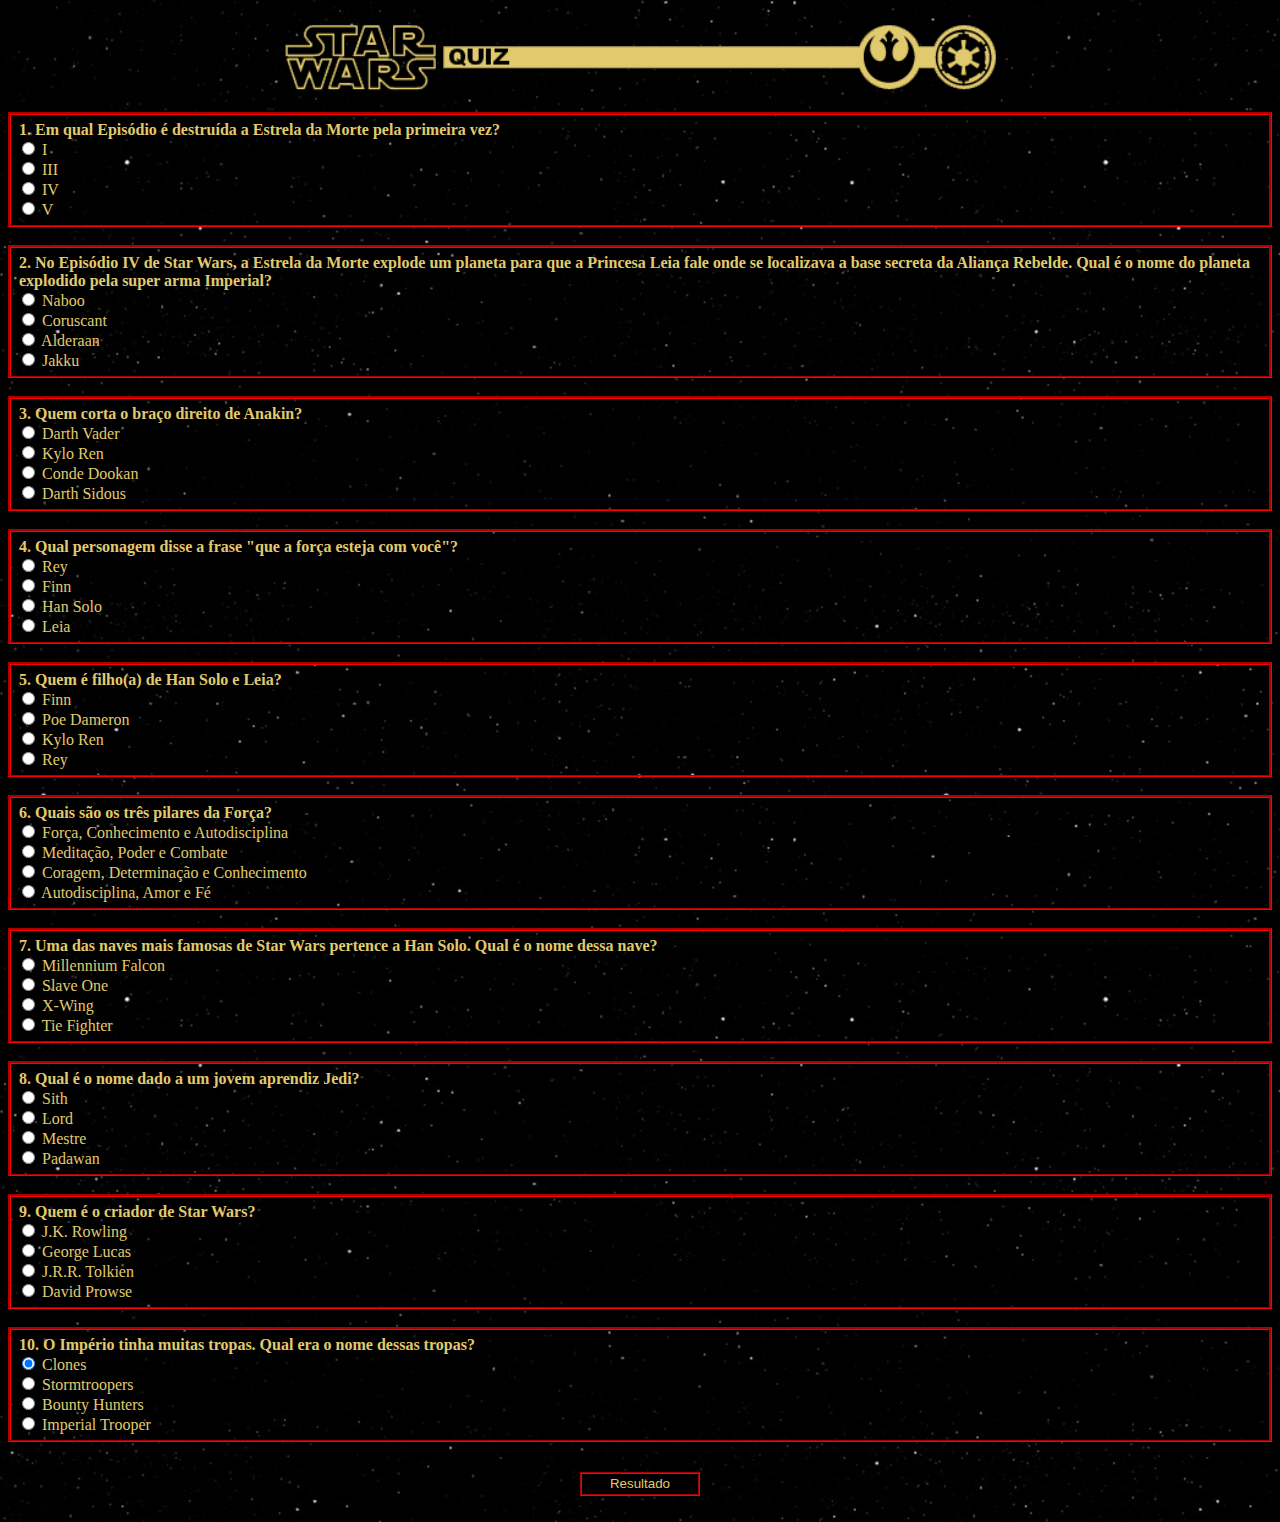
<file: Star Wars Quiz/index.html>
<!DOCTYPE HTML>
<html>
	<head>
		<title> *** STAR WARS *** </title>
        <meta charset = "UTF-8"/>
         <link rel="stylesheet" href="base.css">
	</head>
    <div>
        <img src="star-wars.png" alt="star-wars" class="logo">
    </div>
    <br>

	<body id="home">
	   <form class="formulario" method="post" name="STAR_WARS" >

                <div class="artigo artigo-01">
                    <legend><b>1. Em qual Episódio é destruída a Estrela da Morte pela primeira vez?</b> </legend>
			         <input name="pergunta-01" type="radio" id="I" value="I"  > I <br />
			         <input name="pergunta-01" type="radio" id="III" value="III"/> III <br />
			         <input name="pergunta-01" type="radio" id="IV" value="IV"  /> IV <br />
			         <input name="pergunta-01"  type="radio" id="V" value="V"/> V <br />
                </div>

           <br>


                <div class="artigo artigo-02">
			     <legend><b>2. No Episódio IV de Star Wars, a Estrela da Morte explode um planeta para que a Princesa Leia fale onde se localizava a base secreta da Aliança Rebelde. Qual é o nome do planeta explodido pela super arma Imperial?</b> </legend>
					 <input name="pergunta-02" type="radio" id="Naboo" value="Naboo"  > Naboo <br />
			     <input name="pergunta-02" type="radio" id="Coruscant" value="Coruscant"/> Coruscant <br />
			     <input name="pergunta-02" type="radio" id="Alderaan" value="Alderaan"  /> Alderaan <br />
			     <input name="pergunta-02" type="radio" id="Jakku" value="Jakku"/> Jakku <br />
                </div>

			<br>

			     <div class=" artigo artigo-03">
			     <legend><b>3. Quem corta o braço direito de Anakin?</b> </legend>
                    <input name="pergunta-03" type="radio" id="DV" value="DV"  > Darth Vader <br />
                    <input name="pergunta-03" type="radio" id="KR" value="KR"/> Kylo Ren <br />
                    <input name="pergunta-03" type="radio" id="CD" value="CD"  /> Conde Dookan <br />
                    <input name="pergunta-03" type="radio" id="DS" value="DS"/> Darth Sidous <br />
                </div>

				<br>

			     <div class="artigo artigo-04">
                    <legend><b>4. Qual personagem disse a frase "que a força esteja com você"?</b> </legend>
                    <input name="pergunta-04" type="radio" id="Rey" value="Rey" > Rey <br />
                    <input name="pergunta-04" type="radio" id="Finn" value="Finn"/> Finn <br />
                    <input name="pergunta-04" type="radio" id="HS" value="HS" /> Han Solo <br />
                    <input name="pergunta-04" type="radio" id="Leia" value="Leia"/> Leia <br />
                </div>


			<br>

			     <div class="artigo artigo-05">
                    <legend><b>5. Quem é filho(a) de Han Solo e Leia?</b> </legend>
                    <input name="pergunta-05" type="radio" id="Finn" value="Finn" > Finn <br />
                    <input name="pergunta-05" type="radio" id="PD" value="PD"/> Poe Dameron <br />
                    <input name="pergunta-05" type="radio" id="KR1" value="KR1" /> Kylo Ren <br />
                    <input name="pergunta-05" type="radio" id="Rey2" value="Rey2"/> Rey <br />
                </div>


			<br>

			     <div class="artigo artigo-06">
                    <legend><b>6. Quais são os três pilares da Força?</b> </legend>
                    <input name="pergunta-06" type="radio" id="FCA" value="FCA" > Força, Conhecimento e Autodisciplina <br />
                    <input name="pergunta-06" type="radio" id="MPC" value="MPC"/> Meditação, Poder e Combate <br />
                    <input name="pergunta-06" type="radio" id="CDC" value="CDC"  /> Coragem, Determinação e Conhecimento <br />
                    <input name="pergunta-06" type="radio" id="AAF" value="AAF"/> Autodisciplina, Amor e Fé <br />
                </div>

			<br>

                <div class="artigo artigo-07">
                    <legend><b>7. Uma das naves mais famosas de Star Wars pertence a Han Solo. Qual é o nome dessa nave? </b> </legend>
                    <input name="pergunta-07" type="radio" id="MF" value="MF" > Millennium Falcon <br />
                    <input name="pergunta-07" type="radio" id="SO" value="SO"/> Slave One <br />
                    <input name="pergunta-07" type="radio" id="XW" value="XW"  /> X-Wing <br />
                    <input name="pergunta-07" type="radio" id="TF" value="TF"/> Tie Fighter <br />
                </div>

			<br>

                <div class="artigo artigo-08">
                    <legend><b>8. Qual é o nome dado a um jovem aprendiz Jedi?</b> </legend>
                    <input name="pergunta-08" type="radio" id="Sith" value="Sith" > Sith <br />
                    <input name="pergunta-08" type="radio" id="Lord" value="Lord"/> Lord <br />
                    <input name="pergunta-08" type="radio" id="Mestre" value="Mestre"  /> Mestre <br />
                    <input name="pergunta-08" type="radio" id="Padawan" value="Padawan"/> Padawan <br />
                </div>

			<br>

                <div class="artigo artigo-09">
                    <legend><b>9. Quem é o criador de Star Wars?</b> </legend>
                    <input name="pergunta-09" type="radio" id="JKR" value="JKR" > J.K. Rowling <br />
                    <input name="pergunta-09" type="radio" id="GL" value="GL"/> George Lucas <br />
                    <input name="pergunta-09" type="radio" id="JRRT" value="JRRT"  /> J.R.R. Tolkien <br />
                    <input name="pergunta-09" type="radio" id="DP" value="DP"/> David Prowse <br />
                </div>


			<br>

                <div class="artigo artigo-10">
                    <legend><b>10. O Império tinha muitas tropas. Qual era o nome dessas tropas?</b> </legend>
                    <input name="pergunta-10" type="radio" id="Clones" value="Clones" checked /> Clones <br />
                    <input name="pergunta-10" type="radio" id="Stormtroopers" value="Stormtroopers"/> Stormtroopers <br />
                    <input name="pergunta-10" type="radio" id="BH" value="BH"  /> Bounty Hunters <br />
                    <input name="pergunta-10" type="radio" id="IT" value="IT"/> Imperial Trooper <br />
                </div>

								<input type=submit  value="Resultado" class="botão"/>

        </form>
           <br>




<script type="text/javascript">

var $ = document.querySelector.bind(document);
var $all = document.querySelectorAll.bind(document);

// Pegar Respostas

function pegarRespostas(){

  var radios = $all('input[type="radio"]:checked');

  var respostas = []

  for (var i = 0, length = radios.length; i < length; i++){
     if (radios[i].checked){
       respostas.push(radios[i].value)
     }
  }

  verificarPontuacao(respostas)
}

// verificar Pontuação

function verificarPontuacao(respostas){

  var pontuacao = 0

  if (respostas[0] === "IV"){ var pontuacao = pontuacao + 10 } 
  if (respostas[1] === "Alderaan"){ var pontuacao = pontuacao + 10 } 
  if (respostas[2] === "CD"){ var pontuacao = pontuacao + 10 } 
  if (respostas[3] === "HS"){ var pontuacao = pontuacao + 10 } 
  if (respostas[4] === "KR1"){ var pontuacao = pontuacao + 10 } 
  if (respostas[5] === "KR1"){ var pontuacao = pontuacao + 10 } 
  if (respostas[6] === "FCA"){ var pontuacao = pontuacao + 10 }
  if (respostas[7] === "Padawan"){ var pontuacao = pontuacao + 10 }
  if (respostas[8] === "GL"){ var pontuacao = pontuacao + 10 }
  if (respostas[9] === "Stormtroopers"){ var pontuacao = pontuacao + 10 }


  mostrarPontuacao(pontuacao)

}


function mostrarPontuacao(pontuacao){

  if(pontuacao == 0){
    alert("Sua pontuação foi: " + pontuacao + " pontos. Bateu a nave!")
  }
  if(pontuacao >= 10 && pontuacao <= 40){
    alert("Sua pontuação foi: " + pontuacao + " pontos. Cuidado com o lado negro da força!")
  }
  if(pontuacao >= 50 && pontuacao <= 90){
    alert("Sua pontuação foi: " + pontuacao + " pontos. Chewbacca Aproves!")
  }
  if(pontuacao == 100){
    alert("Sua pontuação foi: " + pontuacao + " pontos. Parabens! Você é um mestre Jedi!")
  }

}

// Enviar Formulário

$('.formulario').addEventListener("submit", function(event){
  event.preventDefault();

  pegarRespostas()
})


</script>



    </body>
</html>
</file>
<file: Star Wars Quiz/base.css>
#home {
  background-image: url(background.jpg);
}

.logo {
  width:60%;
	display: block;
	float:none;
	margin: 0 auto;
}

.artigo{
  color: #e1ca6d;
    border-style:groove;
    border-color: red;
    border-collapse:unset;
    border-bottom-width: 2px;
    padding: 6px;
}

.botão {
  border-style:groove;
  border-color: red;
  border-collapse:unset;
  border-bottom-width: 2px;
  text-decoration: none;
  text-align:center;
  color:#e1ca6d;
  background-color: black;
  width:120px;
  height:24px;
  align-content: center;
  display: block;
  float:none;
  margin: 30px auto 0 ;
}
</file>
